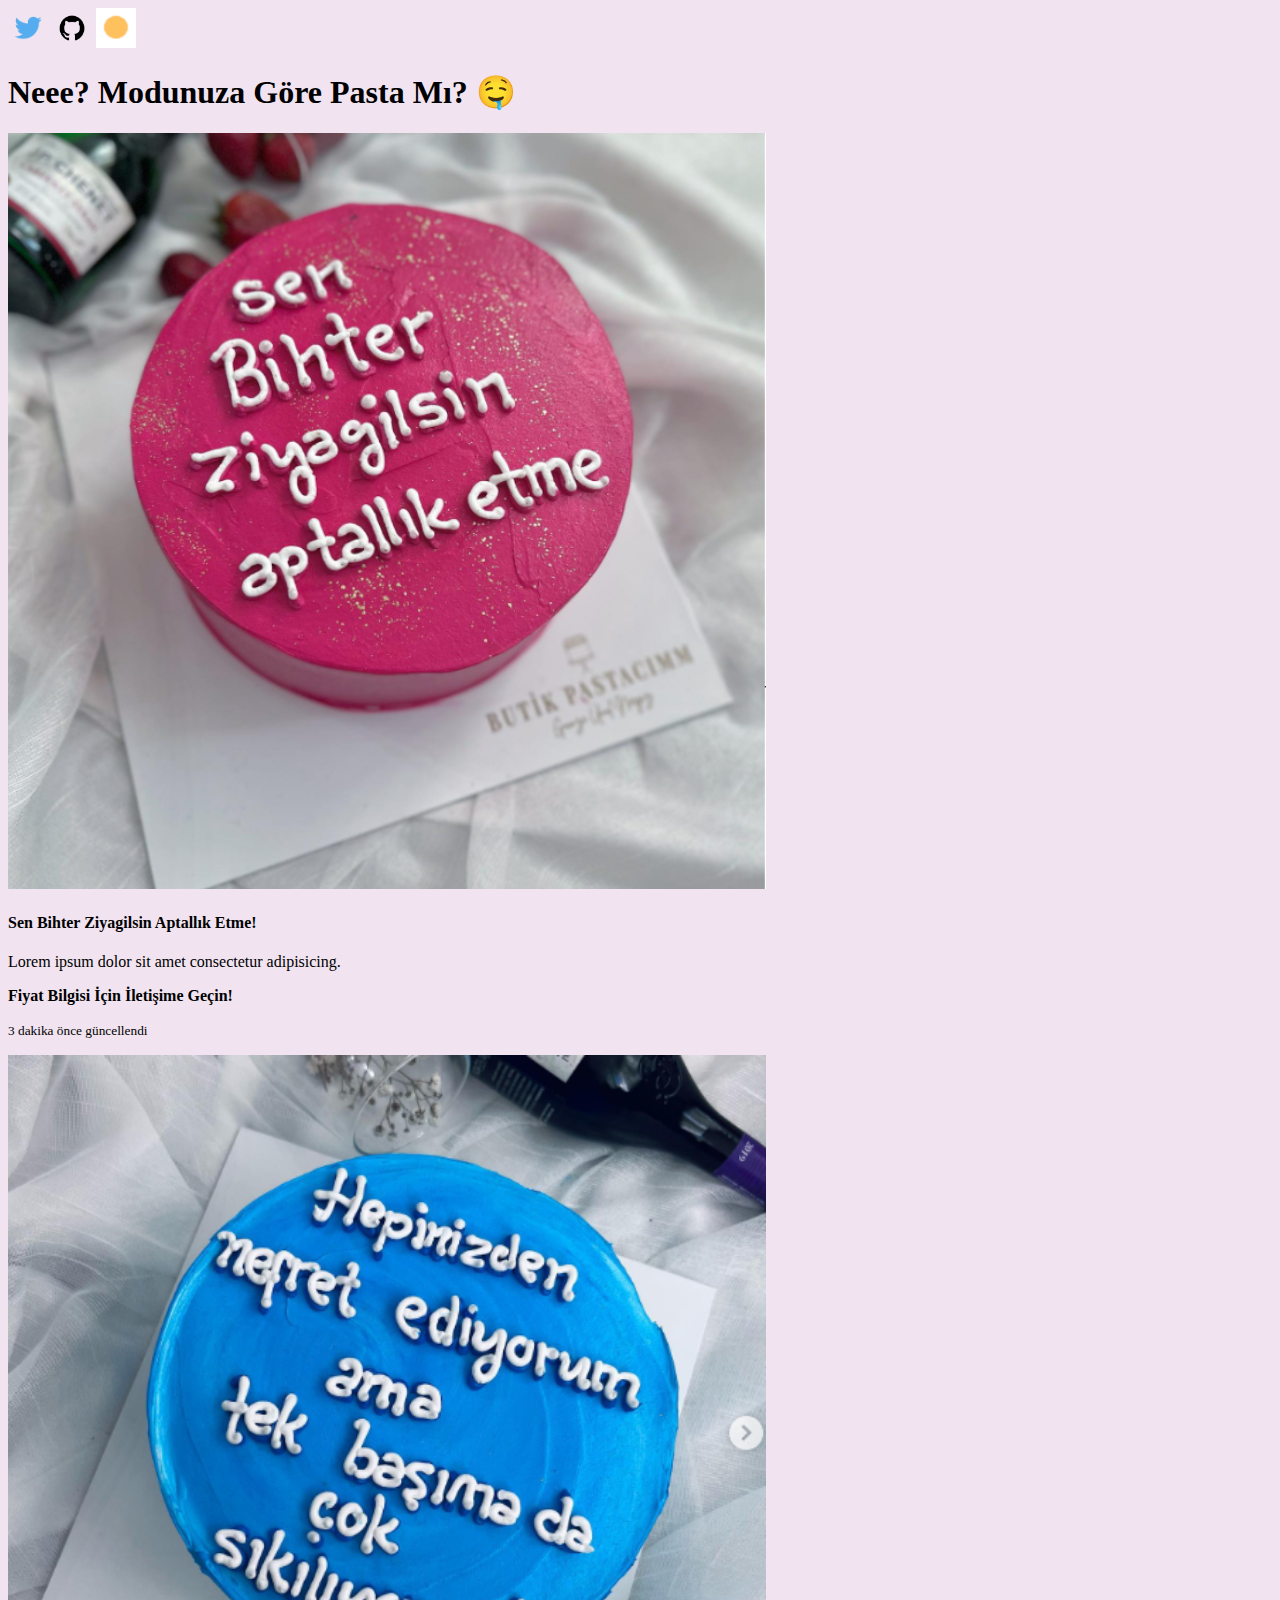
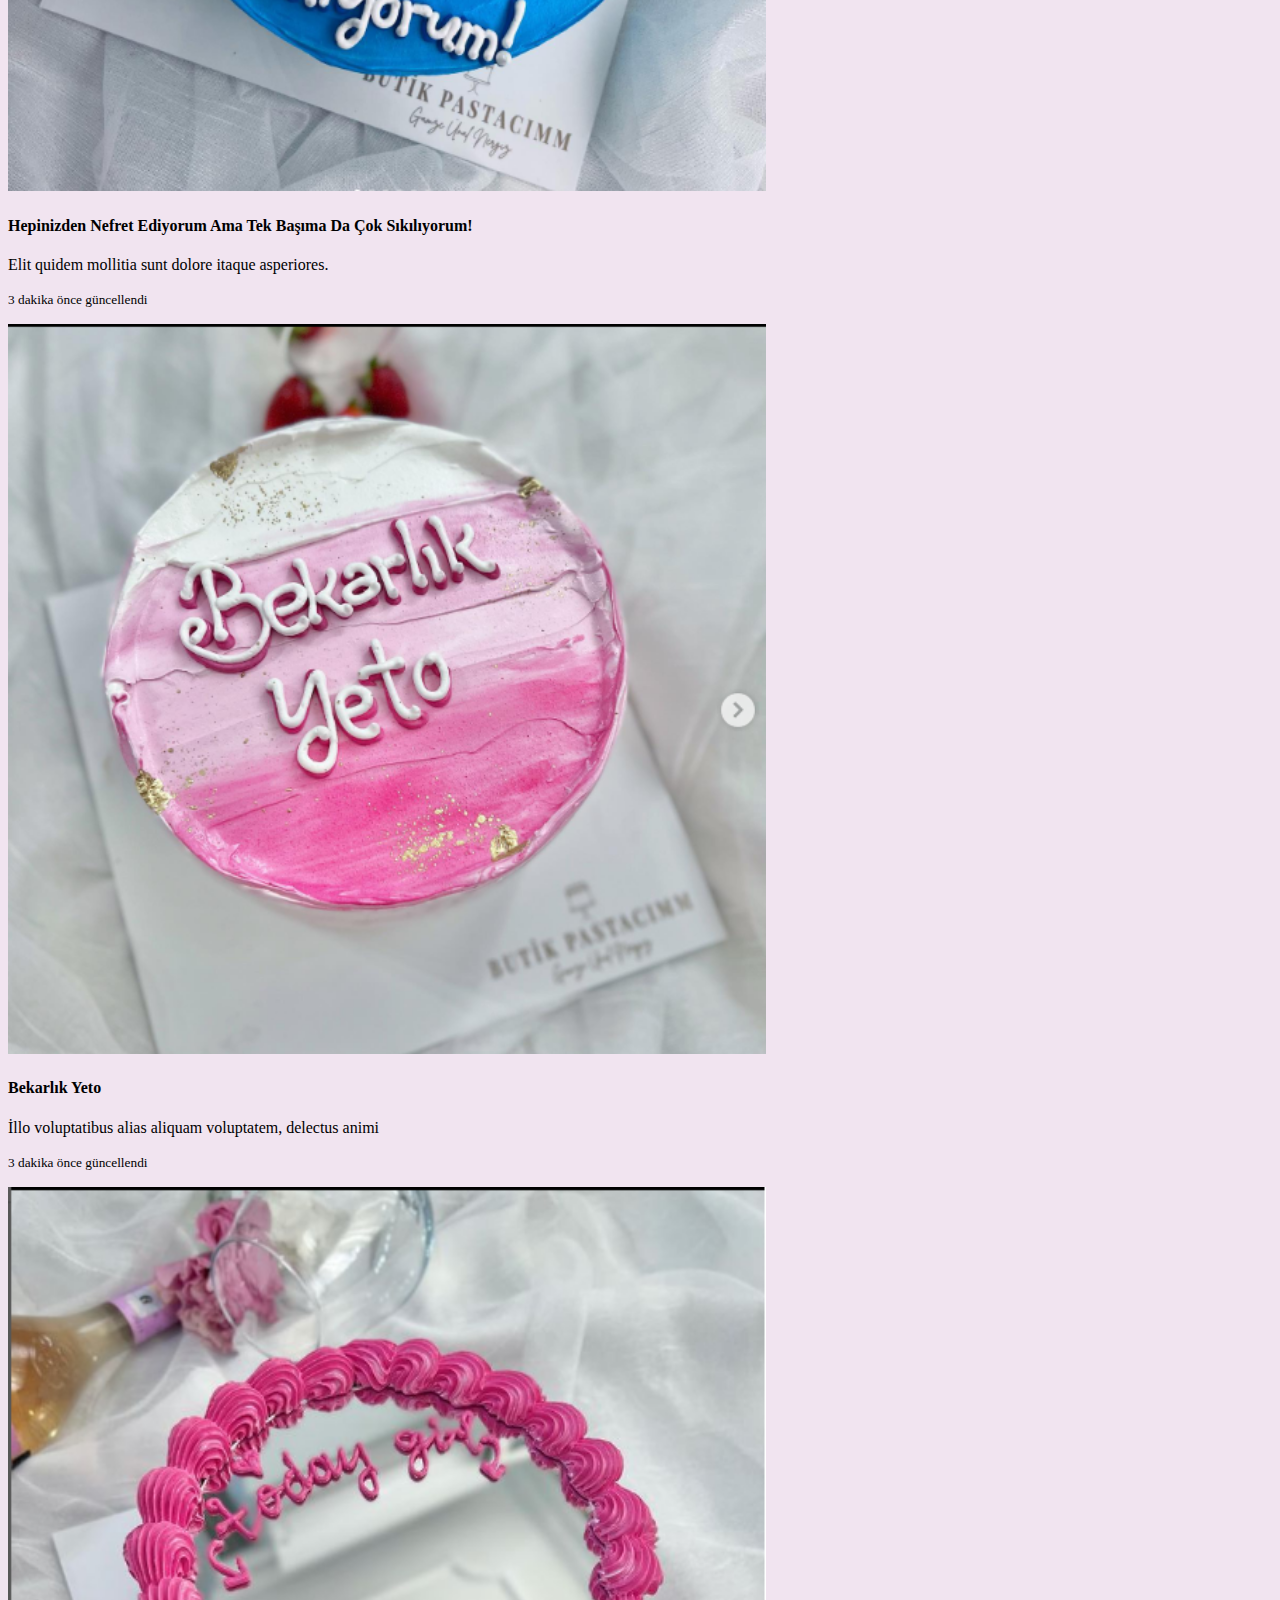
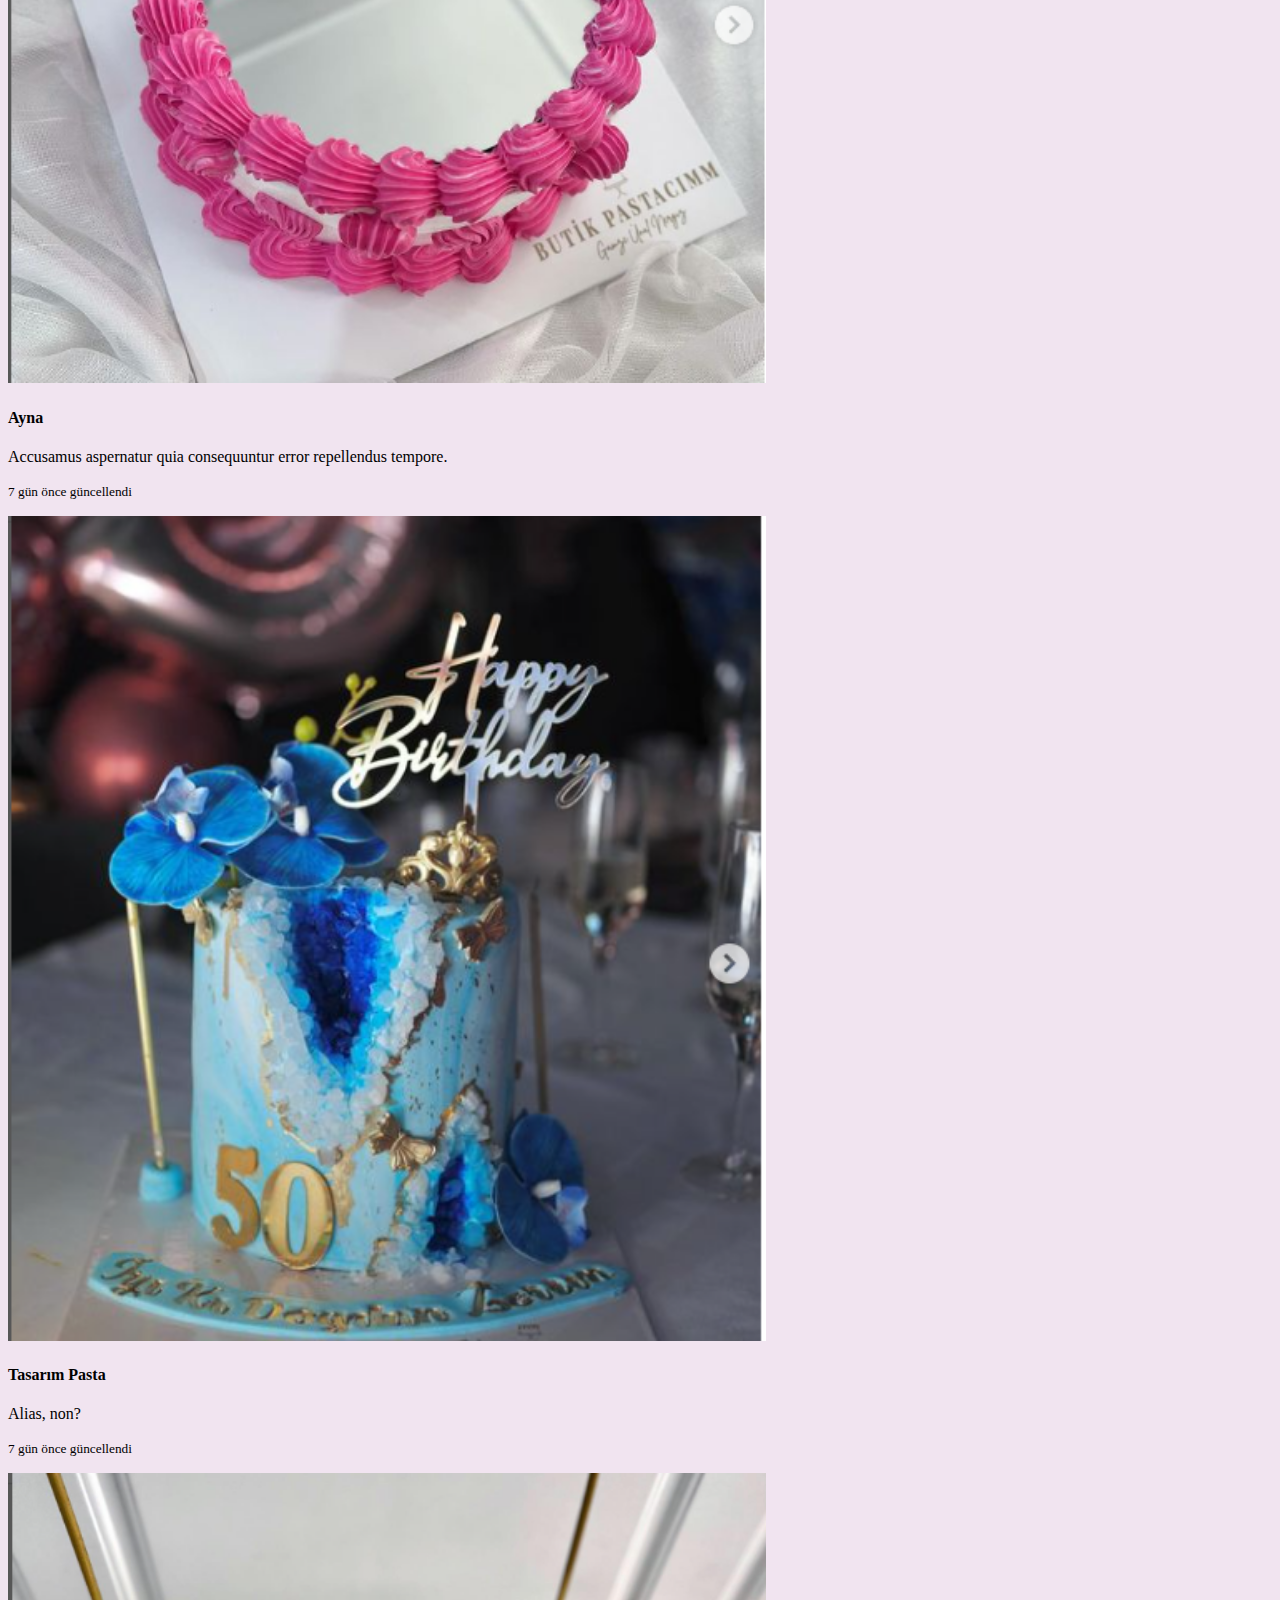
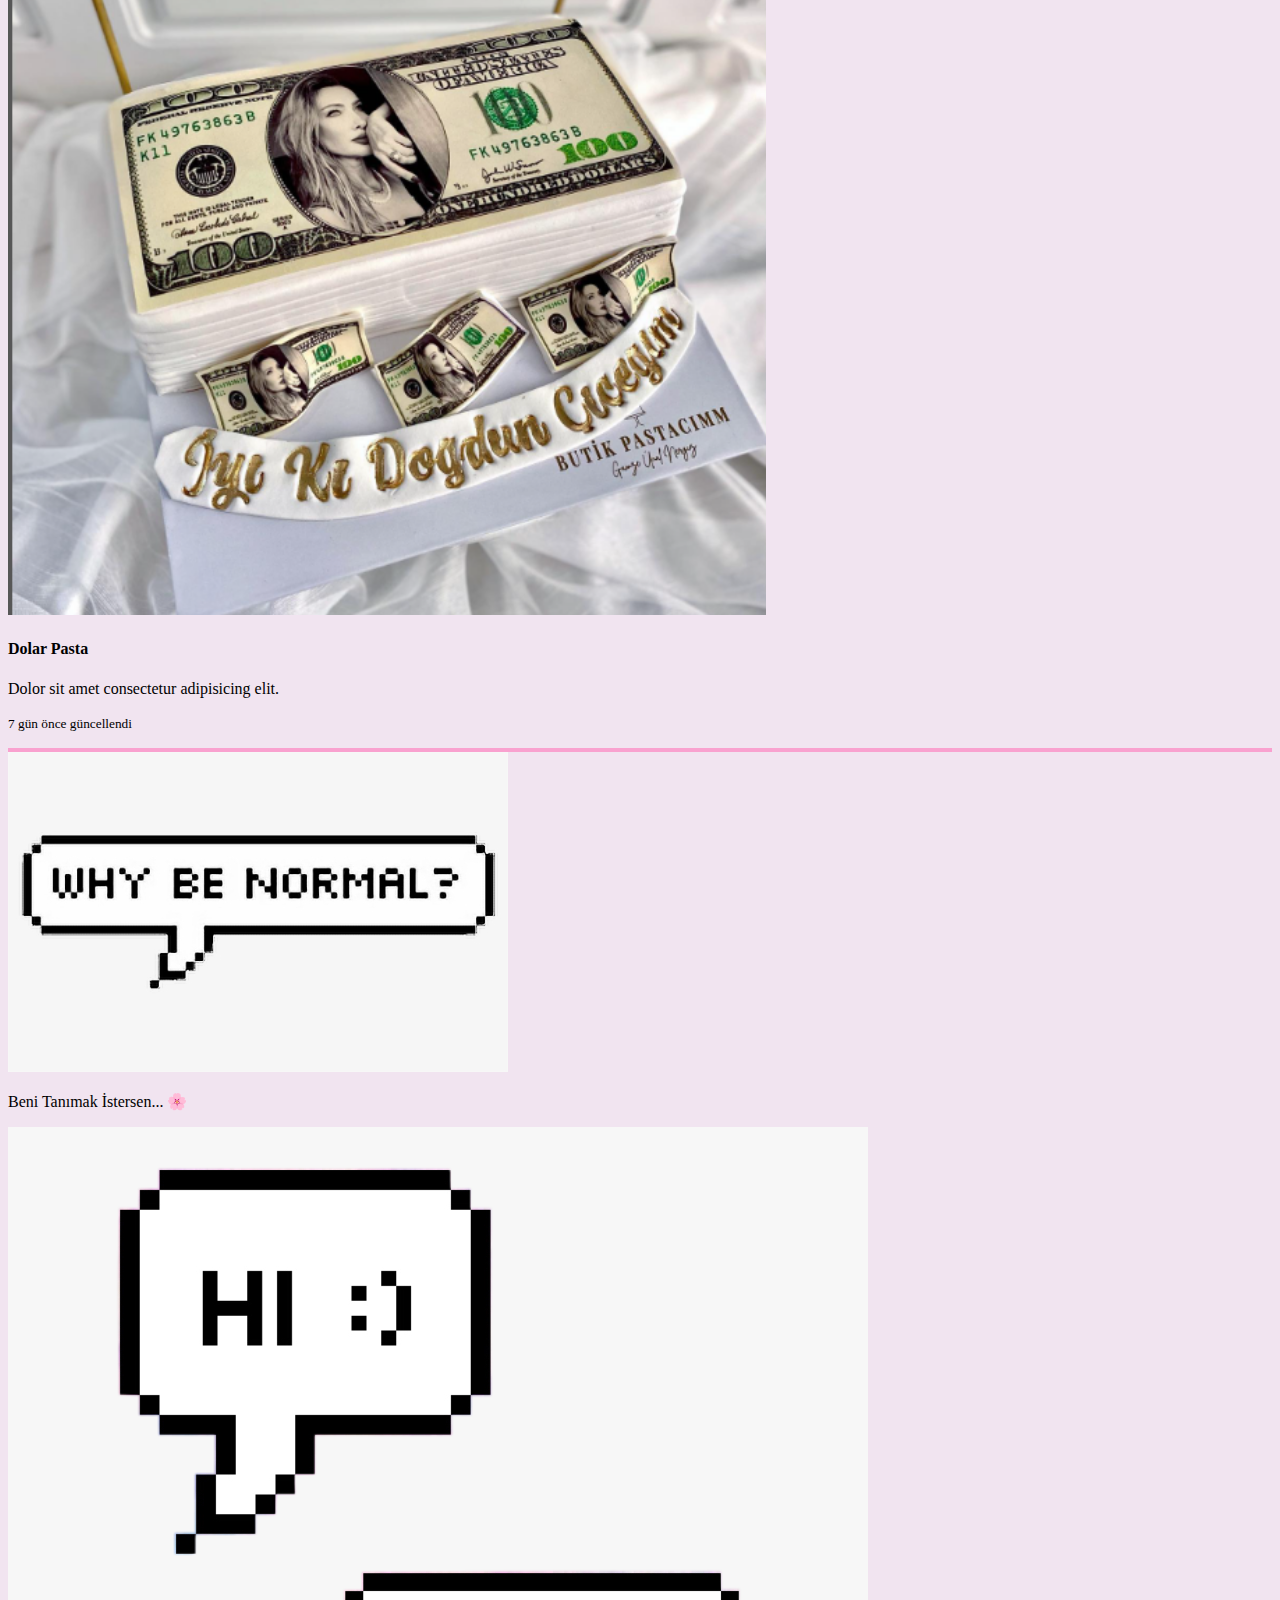
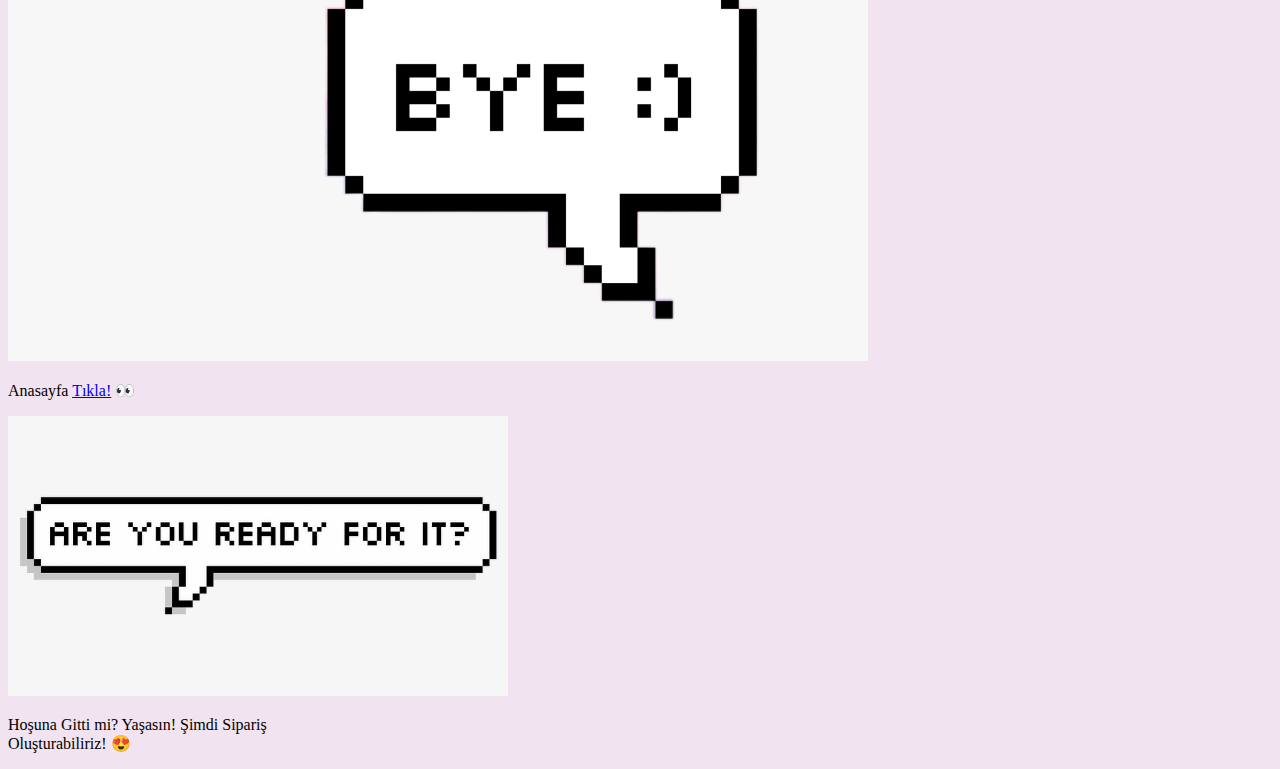
<file: galery.html>
<!doctype html>
<html lang="en">

<head>
    <!-- Required meta tags -->
    <meta charset="utf-8">
    <meta name="viewport" content="width=device-width, initial-scale=1, shrink-to-fit=no">

    <!-- Bootstrap CSS -->
    <link rel="stylesheet" href="https://cdn.jsdelivr.net/npm/bootstrap@4.5.3/dist/css/bootstrap.min.css"
        integrity="sha384-TX8t27EcRE3e/ihU7zmQxVncDAy5uIKz4rEkgIXeMed4M0jlfIDPvg6uqKI2xXr2" crossorigin="anonymous">
    <link rel="stylesheet" href="styles.css">
    <link rel="stylesheet" href="me.html">
    <link rel="stylesheet" href="index.html">
    <link rel="stylesheet" href="order.html">
    <title>Galeri</title>
</head>

<body>
    <div class="container">

        <div class="row">

            <div class="d-flex justify-content-end col-sm-12 py-3 ">
                <a href="https://twitter.com/zakdogann" class="shadow p-3  bg-white rounded"><img
                        src="images/twitter.png" alt="" width="40px" height="40px"></a>
                <a href="http://www.github.com/misaline" class="shadow p-3  bg-white rounded ml-2"><img
                        src="images/github.png" alt="" width="40px" height="40px"></a>
                <a href="https://app.patika.dev/misaline" class="shadow p-3  bg-white rounded ml-2"><img
                        src="images/patikaa.png" alt="" width="40px" height="40px"></a>
            </div>
        </div>
        <div class="jumbotron jumbotron-fluid shadow-lg p-3 mb-5 bg-light rounded border border-info  ">
            <div class="container text-center">

                <h1 class="display-4"><strong>Neee? Modunuza Göre Pasta Mı? 🤤</strong></h1>
                <p class="lead"><strong> </strong>
                </p>
                <p class="ita"></p>
            </div>

        </div>
        <div class="card-group">
            <div class="card mr-3 mb-5">
                <img src="images/pasta1.png" width="60%" height="60%" class="card-img-top" alt="...">
                <div class="card-body">
                    <h4 class="card-title">Sen Bihter Ziyagilsin Aptallık Etme!</h4>
                    <p class="card-text">Lorem ipsum dolor sit amet consectetur adipisicing.</p>
                    <p> <strong> Fiyat Bilgisi İçin
                            İletişime Geçin!</strong></p>
                    <p class="card-text"><small class="text-muted">3 dakika önce güncellendi</small></p>
                </div>
            </div>
            <div class="card mr-3 mb-5">
                <img src="images/pasta2.png" width="60%" height="60%" class="card-img-top" alt="...">
                <div class="card-body">
                    <h4 class="card-title">Hepinizden Nefret Ediyorum Ama Tek Başıma Da Çok Sıkılıyorum!</h4>
                    <p class="card-text">Elit quidem mollitia sunt
                        dolore itaque asperiores.
                    </p>
                    <p class="card-text"><small class="text-muted">3 dakika önce güncellendi</small></p>
                </div>
            </div>
            <div class="card mb-5 ">
                <img src="images/pasta3.png" width="60%" height="60%" class="card-img-top" alt="...">
                <div class="card-body">
                    <h4 class="card-title">Bekarlık Yeto</h4>
                    <p class="card-text">İllo voluptatibus alias aliquam voluptatem, delectus animi</p>
                    <p class="card-text"><small class="text-muted">3 dakika önce güncellendi</small></p>
                </div>
            </div>
        </div>
        <div class="card-group">
            <div class="card mr-3 mb-5">
                <img src="images/pasta4.png" width="60%" height="60%" class="card-img-top" alt="...">
                <div class="card-body">
                    <h4 class="card-title">Ayna</h4>
                    <p class="card-text">Accusamus aspernatur quia consequuntur error repellendus tempore.</p>
                    <p class="card-text"><small class="text-muted">7 gün önce güncellendi</small></p>
                </div>
            </div>
            <div class="card mr-3 mb-5">
                <img src="images/pasta5.png" width="60%" height="60%" class="card-img-top" alt="...">
                <div class="card-body">
                    <h4 class="card-title">Tasarım Pasta</h4>
                    <p class="card-text">Alias, non?
                    </p>
                    <p class="card-text"><small class="text-muted">7 gün önce güncellendi</small></p>
                </div>
            </div>
            <div class="card mb-5">
                <img src="images/pasta6.png" width="60%" height="60%" class="card-img-top" alt="...">
                <div class="card-body">
                    <h4 class="card-title">Dolar Pasta</h4>
                    <p class="card-text">Dolor sit amet consectetur adipisicing elit.</p>
                    <p class="card-text"><small class="text-muted">7 gün önce güncellendi</small></p>
                </div>
            </div>
        </div>
        <div class="borderr">

        </div>


        <div class="d-flex justify-content-around mt-5  ">
            <div class="card shadow p-3 mb-5 bg-white rounded border border-warning " style="width: 18rem;">
                <a href="me.html"> <img src="images/me.png" class="card-img-top" alt="..."></a>
                <div class="card-body ">
                    <p class="card-text">Beni Tanımak İstersen... 🌸</p>
                </div>
            </div>
            <div class="card shadow p-3 mb-5 bg-white rounded border border-success" style="width: 18rem; ">
                <a href=".html">
                    <img src="images/hi.png" class="card-img-top " alt="pasta"></a>
                <div class="card-body">
                    <p class="card-text">Anasayfa <a href="index.html">Tıkla!</a> 👀</p>
                </div>
            </div>

            <div class="card shadow p-3 mb-5 bg-white rounded border border-danger" style="width: 18rem;">
                <a href="order.html"> <img src="images/create.png" class="card-img-top" alt="..."></a>
                <div class="card-body">
                    <p class="card-text">Hoşuna Gitti mi? Yaşasın! Şimdi Sipariş Oluşturabiliriz! 😍</p>
                </div>
            </div>
        </div>
    </div>
</body>
</file>
<file: styles.css>
body {
    background-color: rgba(204, 155, 200, 0.274);
}


.bg {
    color: rgb(224, 122, 171);
    font-family: "cursive";

}



label {
    font-weight: bold;
}

.ita {
    font-style: italic;
}

.borderr {
    border: 2px solid rgba(255, 105, 180, 0.548);
}
</file>
